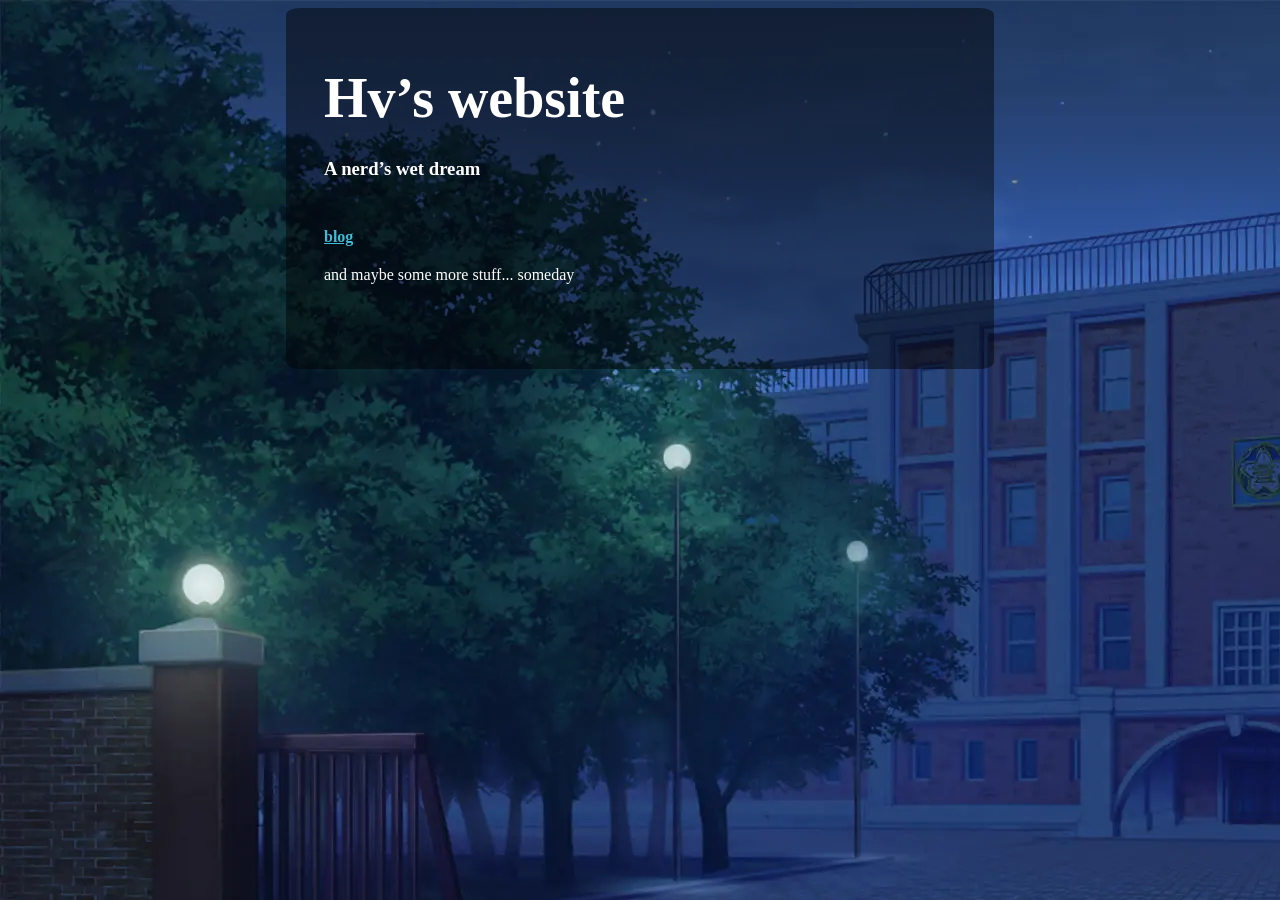
<file: index.html>
<!DOCTYPE html>
<html>
    <head>
        <title>Hv's website</title>
         <meta http-equiv="Content-Type" content="text/html; charset=utf-8" />
         <link rel="stylesheet" href="/style.css" media="all" />
         <link rel='stylesheet' type='text/css' href='/style.css'>
        <meta name="viewport" content="width=device-width, initial-scale=1">
    </head>
    <body>
        <div id=content>
        <h1 id=title>Hv’s website</h1>
        <h3>A nerd’s wet dream</h3>
        <div id=main-text>
        <a href="/blog.html">blog</a>
        <p>and maybe some more stuff... someday</p>
        </div>
        <footer>
        </footer>
        </div>
    </body>
</html>
</file>
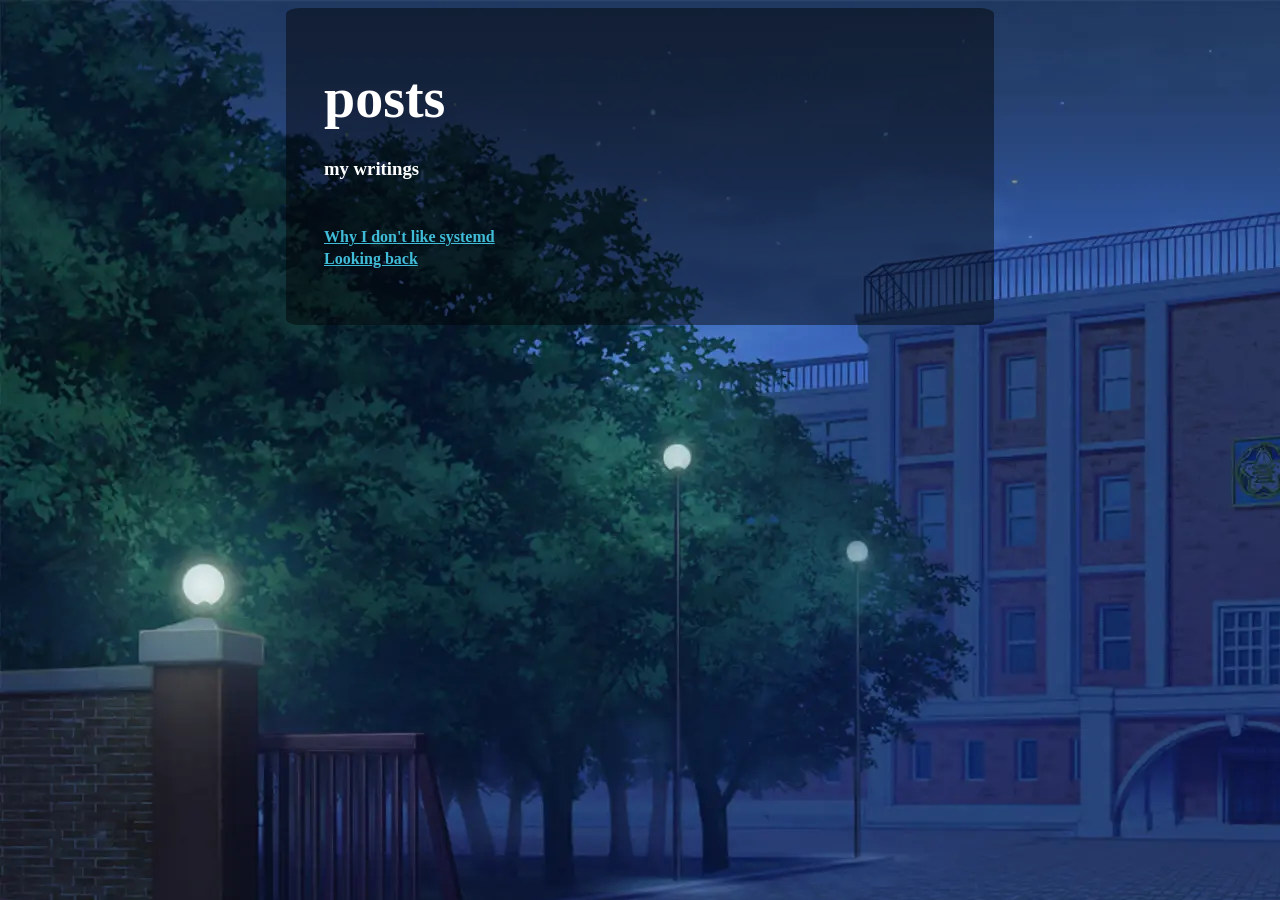
<file: blog.html>
<!DOCTYPE html>
<html>
    <head>
        <title>Hv's website</title>
         <meta http-equiv="Content-Type" content="text/html; charset=utf-8" />
         <link rel="stylesheet" href="/style.css" media="all" />
         <link rel='stylesheet' type='text/css' href='/style.css'>
        <meta name="viewport" content="width=device-width, initial-scale=1">
    </head>
    <body>
        <div id=box></div>
        <div id=content>
        <h1 id=title>posts</h1>
        <h3>my writings</h3>
        <p id=main-text>
        <p><a href="/blog/systemd-bad.html">Why I don't like
        systemd</a><br />
        <a href="/blog/looking-back.html">Looking back</a></p>
        </p>
        <footer>
        </footer>
        </div>
        <div id=box></div>
    </body>
</html>
</file>
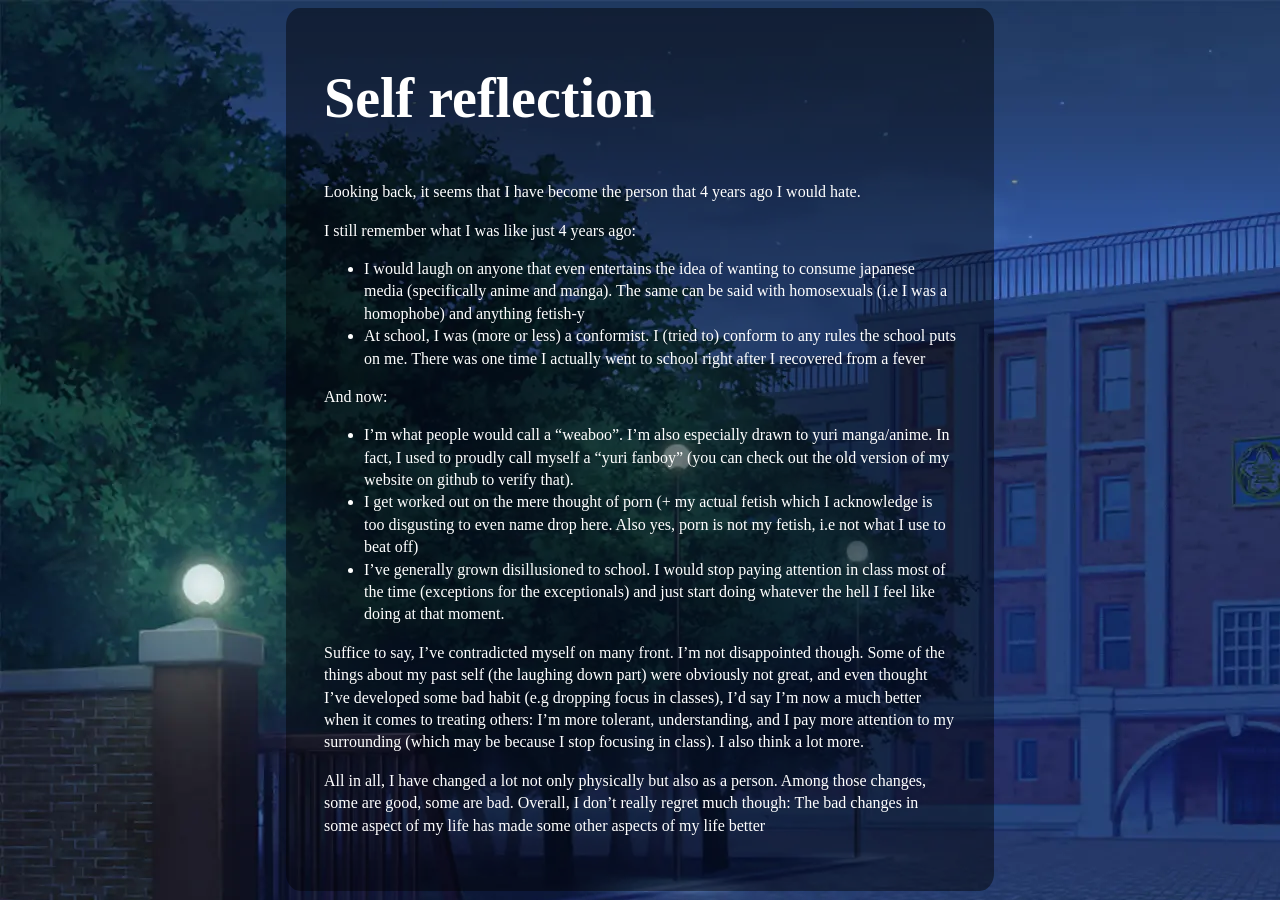
<file: blog/looking-back.html>
<!DOCTYPE html>
<html>
    <head>
        <title>Hv</title>
         <meta http-equiv="Content-Type" content="text/html; charset=utf-8" />
         <link rel="stylesheet" href="/style.css" media="all" />
         <link rel='stylesheet' type='text/css' href='/style.css'>
        <meta name="viewport" content="width=device-width, initial-scale=1">
    </head>
    <body>
        <div id=box></div>
        <div id=content>
        <h1 id=title>Self reflection</h1>
        <h3></h3>
        <p id=main-text>
        <p>Looking back, it seems that I have become the person that 4
        years ago I would hate.</p>
        <p>I still remember what I was like just 4 years ago:</p>
        <ul>
        <li>I would laugh on anyone that even entertains the idea of
        wanting to consume japanese media (specifically anime and
        manga). The same can be said with homosexuals (i.e I was a
        homophobe) and anything fetish-y</li>
        <li>At school, I was (more or less) a conformist. I (tried to)
        conform to any rules the school puts on me. There was one time I
        actually went to school right after I recovered from a
        fever</li>
        </ul>
        <p>And now:</p>
        <ul>
        <li>I’m what people would call a “weaboo”. I’m also especially
        drawn to yuri manga/anime. In fact, I used to proudly call
        myself a “yuri fanboy” (you can check out the old version of my
        website on github to verify that).</li>
        <li>I get worked out on the mere thought of porn (+ my actual
        fetish which I acknowledge is too disgusting to even name drop
        here. Also yes, porn is not my fetish, i.e not what I use to
        beat off)</li>
        <li>I’ve generally grown disillusioned to school. I would stop
        paying attention in class most of the time (exceptions for the
        exceptionals) and just start doing whatever the hell I feel like
        doing at that moment.</li>
        </ul>
        <p>Suffice to say, I’ve contradicted myself on many front. I’m
        not disappointed though. Some of the things about my past self
        (the laughing down part) were obviously not great, and even
        thought I’ve developed some bad habit (e.g dropping focus in
        classes), I’d say I’m now a much better when it comes to
        treating others: I’m more tolerant, understanding, and I pay
        more attention to my surrounding (which may be because I stop
        focusing in class). I also think a lot more.</p>
        <p>All in all, I have changed a lot not only physically but also
        as a person. Among those changes, some are good, some are bad.
        Overall, I don’t really regret much though: The bad changes in
        some aspect of my life has made some other aspects of my life
        better</p>
        </p>
        <footer>
        </footer>
        </div>
        <div id=box></div>
    </body>
</html>
</file>
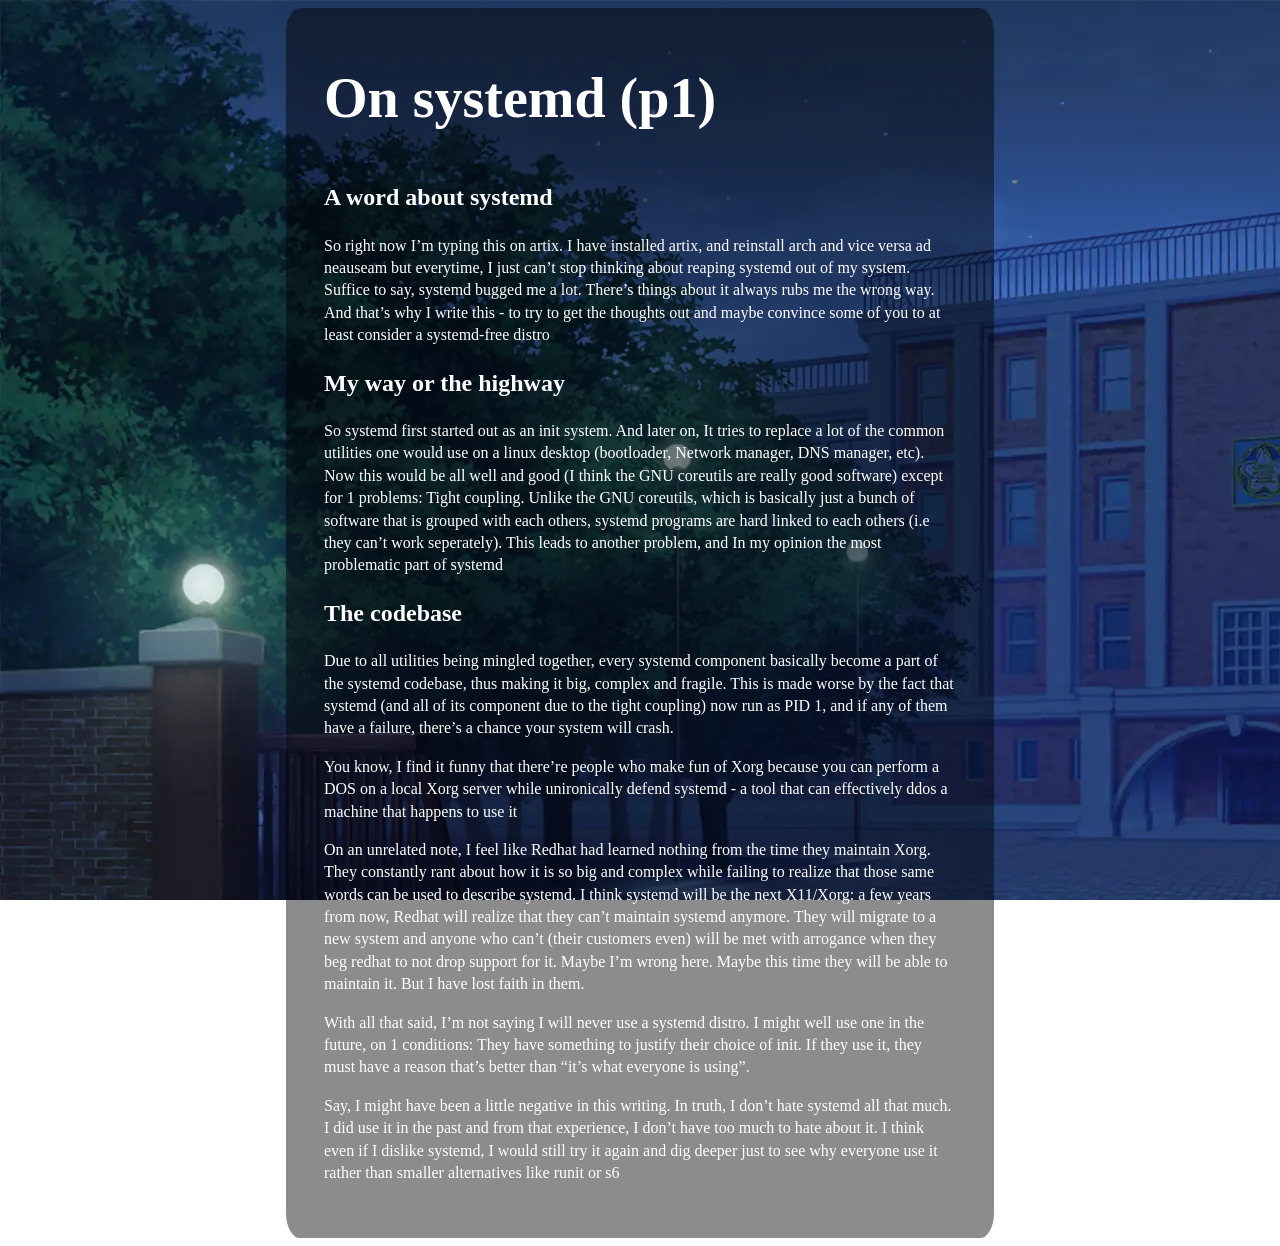
<file: blog/systemd-bad.html>
<!DOCTYPE html>
<html>
    <head>
        <title>Hv</title>
         <meta http-equiv="Content-Type" content="text/html; charset=utf-8" />
         <link rel="stylesheet" href="/style.css" media="all" />
         <link rel='stylesheet' type='text/css' href='/style.css'>
        <meta name="viewport" content="width=device-width, initial-scale=1">
    </head>
    <body>
        <div id=box></div>
        <div id=content>
        <h1 id=title>On systemd (p1)</h1>
        <h3></h3>
        <p id=main-text>
        <h2 id="a-word-about-systemd">A word about systemd</h2>
        <p>So right now I’m typing this on artix. I have installed
        artix, and reinstall arch and vice versa ad neauseam but
        everytime, I just can’t stop thinking about reaping systemd out
        of my system. Suffice to say, systemd bugged me a lot. There’s
        things about it always rubs me the wrong way. And that’s why I
        write this - to try to get the thoughts out and maybe convince
        some of you to at least consider a systemd-free distro</p>
        <h2 id="my-way-or-the-highway">My way or the highway</h2>
        <p>So systemd first started out as an init system. And later on,
        It tries to replace a lot of the common utilities one would use
        on a linux desktop (bootloader, Network manager, DNS manager,
        etc). Now this would be all well and good (I think the GNU
        coreutils are really good software) except for 1 problems: Tight
        coupling. Unlike the GNU coreutils, which is basically just a
        bunch of software that is grouped with each others, systemd
        programs are hard linked to each others (i.e they can’t work
        seperately). This leads to another problem, and In my opinion
        the most problematic part of systemd</p>
        <h2 id="the-codebase">The codebase</h2>
        <p>Due to all utilities being mingled together, every systemd
        component basically become a part of the systemd codebase, thus
        making it big, complex and fragile. This is made worse by the
        fact that systemd (and all of its component due to the tight
        coupling) now run as PID 1, and if any of them have a failure,
        there’s a chance your system will crash.</p>
        <p>You know, I find it funny that there’re people who make fun
        of Xorg because you can perform a DOS on a local Xorg server
        while unironically defend systemd - a tool that can effectively
        ddos a machine that happens to use it</p>
        <p>On an unrelated note, I feel like Redhat had learned nothing
        from the time they maintain Xorg. They constantly rant about how
        it is so big and complex while failing to realize that those
        same words can be used to describe systemd. I think systemd will
        be the next X11/Xorg: a few years from now, Redhat will realize
        that they can’t maintain systemd anymore. They will migrate to a
        new system and anyone who can’t (their customers even) will be
        met with arrogance when they beg redhat to not drop support for
        it. Maybe I’m wrong here. Maybe this time they will be able to
        maintain it. But I have lost faith in them.</p>
        <p>With all that said, I’m not saying I will never use a systemd
        distro. I might well use one in the future, on 1 conditions:
        They have something to justify their choice of init. If they use
        it, they must have a reason that’s better than “it’s what
        everyone is using”.</p>
        <p>Say, I might have been a little negative in this writing. In
        truth, I don’t hate systemd all that much. I did use it in the
        past and from that experience, I don’t have too much to hate
        about it. I think even if I dislike systemd, I would still try
        it again and dig deeper just to see why everyone use it rather
        than smaller alternatives like runit or s6</p>
        </p>
        <footer>
        </footer>
        </div>
        <div id=box></div>
    </body>
</html>
</file>
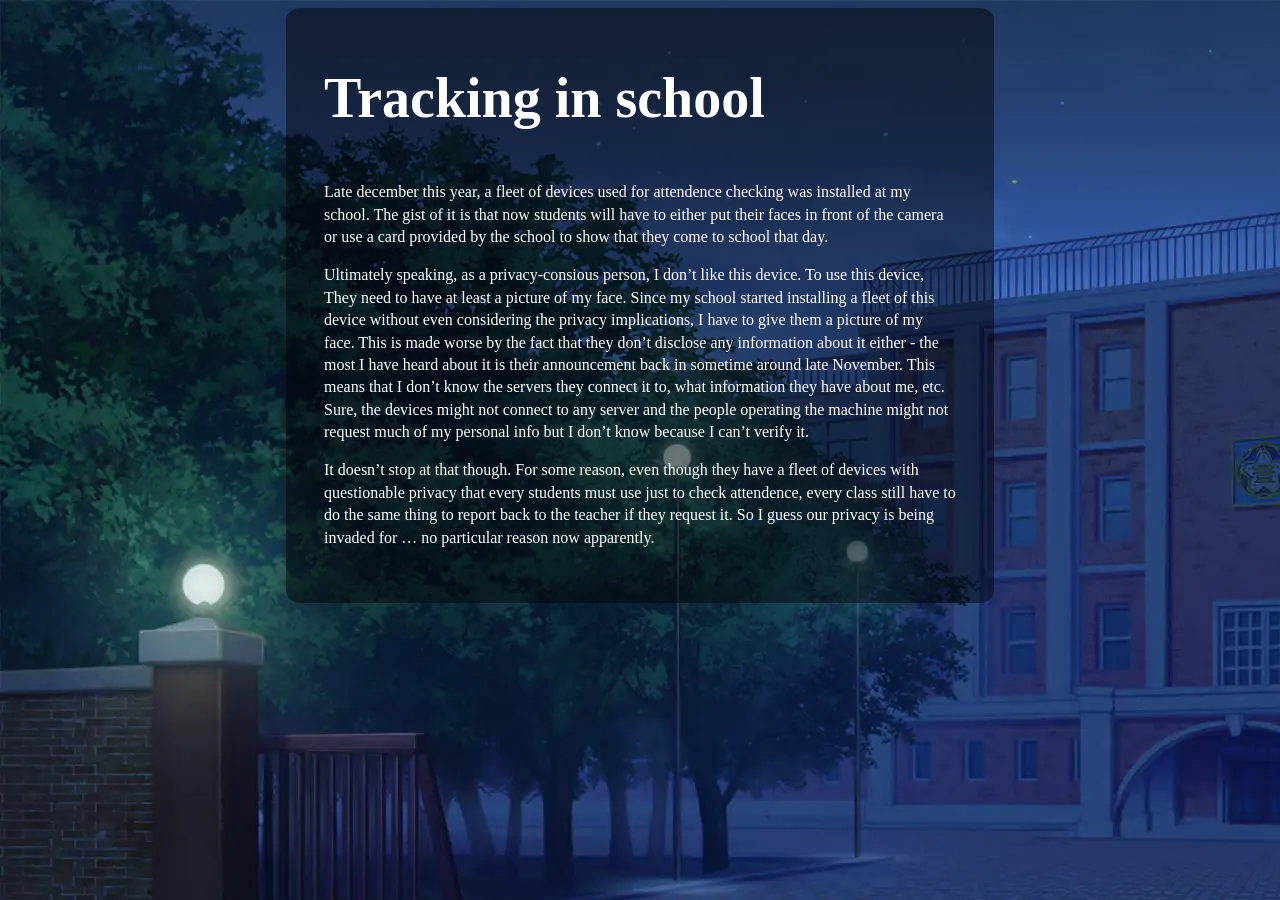
<file: blog/tracking-in-school.html>
<!DOCTYPE html>
<html>
    <head>
        <title>Hv</title>
         <meta http-equiv="Content-Type" content="text/html; charset=utf-8" />
         <link rel="stylesheet" href="/style.css" media="all" />
         <link rel='stylesheet' type='text/css' href='/style.css'>
        <meta name="viewport" content="width=device-width, initial-scale=1">
    </head>
    <body>
        <div id=box></div>
        <div id=content>
        <h1 id=title>Tracking in school</h1>
        <h3></h3>
        <p id=main-text>
        <p>Late december this year, a fleet of devices used for
        attendence checking was installed at my school. The gist of it
        is that now students will have to either put their faces in
        front of the camera or use a card provided by the school to show
        that they come to school that day.</p>
        <p>Ultimately speaking, as a privacy-consious person, I don’t
        like this device. To use this device, They need to have at least
        a picture of my face. Since my school started installing a fleet
        of this device without even considering the privacy
        implications, I have to give them a picture of my face. This is
        made worse by the fact that they don’t disclose any information
        about it either - the most I have heard about it is their
        announcement back in sometime around late November. This means
        that I don’t know the servers they connect it to, what
        information they have about me, etc. Sure, the devices might not
        connect to any server and the people operating the machine might
        not request much of my personal info but I don’t know because I
        can’t verify it.</p>
        <p>It doesn’t stop at that though. For some reason, even though
        they have a fleet of devices with questionable privacy that
        every students must use just to check attendence, every class
        still have to do the same thing to report back to the teacher if
        they request it. So I guess our privacy is being invaded for …
        no particular reason now apparently.</p>
        </p>
        <footer>
        </footer>
        </div>
        <div id=box></div>
    </body>
</html>
</file>
<file: style.css>
* {
    color: white;
    line-height: 1.4;
}

body {
    background-image: url("bg2.webp");
    background-attachment: fixed;
    display: flex;
    justify-content: center;
}

#content {
    width: 50%;
    padding: 3% 3%;
    border-radius: 2%;
    background-color: rgb(0 0 0 / 45%);
}

#main-text {
    margin: 7% 0;
}

#title {
    margin: 2% 0;
}

a {
    color: #40BCD8;
    font-weight: bold;
}

h1 {
    font-size: 3.5rem;
}

@media only screen and (max-width: 768px) {
    #content {
        width: 100%;
    }
}
</file>
